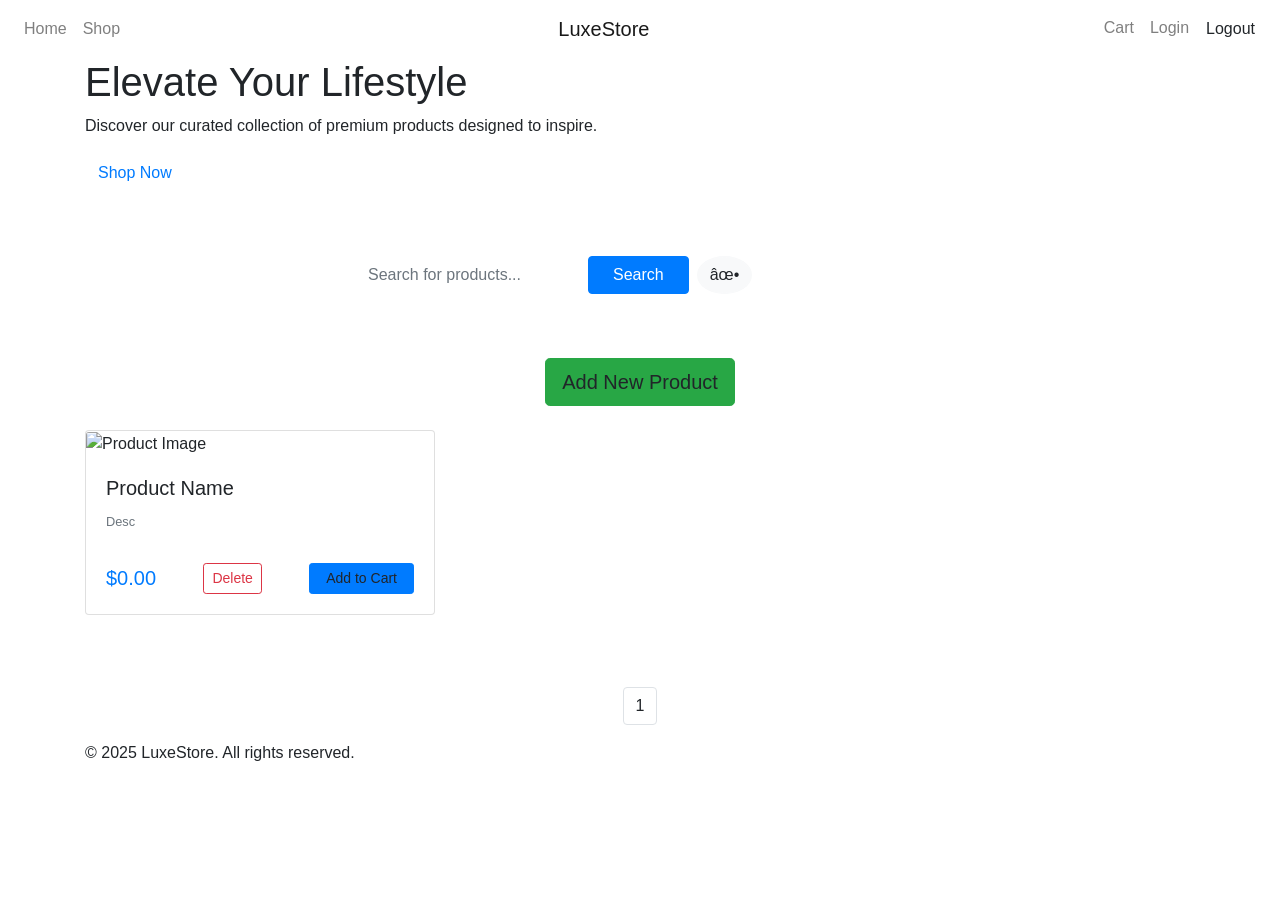
<file: Member_05_Product_Frontend/Member_05_Product_Frontend/src/main/resources/templates/index.html>
<!DOCTYPE html>
<html lang="en" xmlns:th="http://www.thymeleaf.org" xmlns:sec="http://www.thymeleaf.org/thymeleaf-extras-springsecurity6">
<head>
    <meta charset="ISO-8859-1">
    <title>Online Store</title>
    <link rel="stylesheet" href="https://stackpath.bootstrapcdn.com/bootstrap/4.1.3/css/bootstrap.min.css">
    <link rel="stylesheet" th:href="@{/css/theme.css}">
    <meta name="_csrf" th:content="${_csrf.token}" />
    <meta name="_csrf_header" th:content="${_csrf.headerName}" />
</head>
<body>

<nav class="navbar navbar-expand-lg navbar-light">
    <!-- Links Left -->
    <div class="navbar-nav mr-auto">
        <a class="nav-item nav-link" th:href="@{/}">Home</a>
        <a class="nav-item nav-link" th:href="@{/}">Shop</a>
    </div>

    <!-- Brand Center -->
    <a class="navbar-brand" href="#">LuxeStore</a>

    <!-- Links Right -->
    <div class="navbar-nav ml-auto">
        <a class="nav-item nav-link" th:href="@{/cart}">Cart</a>
        
        <a class="nav-item nav-link" th:href="@{/login}" sec:authorize="!isAuthenticated()">Login</a>

        <form th:action="@{/logout}" method="post" style="display: inline;" sec:authorize="isAuthenticated()">
            <button type="submit" class="nav-item nav-link btn btn-link" style="text-decoration: none; color: inherit;">Logout</button>
        </form>
    </div>
</nav>

<!-- Hero Section -->
<section class="hero fade-in">
    <div class="container">
        <h1>Elevate Your Lifestyle</h1>
        <p>Discover our curated collection of premium products designed to inspire.</p>
        <a href="#products" class="btn btn-hero">Shop Now</a>
    </div>
</section>

<div class="container my-5 fade-in" id="products">

    <!-- Search Bar (Styled) -->
    <div class="d-flex justify-content-center mb-5">
        <form th:action="@{/}" method="get" class="form-inline shadow-sm p-3 bg-white rounded" style="width: 100%; max-width: 600px;">
            <input type="text" name="keyword" th:value="${keyword}" class="form-control border-0 mr-2 flex-grow-1" placeholder="Search for products..." style="box-shadow: none;" />
            <button type="submit" class="btn btn-primary px-4">Search</button>
            <button type="button" class="btn btn-light ml-2 rounded-circle" onclick="window.location='/'" title="Reset">✕</button>
        </form>
    </div>

    <div sec:authorize="hasRole('ADMIN')" class="mb-4 text-center">
        <a th:href="@{/showNewProductForm}" class="btn btn-success btn-lg shadow-sm">Add New Product</a>
    </div>

    <div class="row">
        <div class="col-md-4 col-sm-6 mb-4" th:each="product : ${listProducts}">
            <div class="card h-100">
                 <a th:href="@{/product/{id}(id=${product.id})}">
                    <img class="card-img-top" th:src="@{'/product-images/' + ${product.id} + '/' + ${product.imageUrl}}" 
                        alt="Product Image" onerror="this.onerror=null;this.src='https://via.placeholder.com/300?text=No+Image';">
                 </a>
                <div class="card-body d-flex flex-column">
                    <h5 class="card-title text-truncate">
                        <a th:href="@{/product/{id}(id=${product.id})}" th:text="${product.name}">Product Name</a>
                    </h5>
                    <p class="card-text text-muted small flex-grow-1" th:text="${#strings.abbreviate(product.description, 60)}">Desc</p>
                    
                    <div class="d-flex justify-content-between align-items-center mt-3">
                        <strong class="h5 mb-0 text-primary" th:text="'$' + ${product.price}">$0.00</strong>
                        
                        <div sec:authorize="hasRole('ADMIN')">
                            <form th:action="@{/deleteProduct/{id}(id=${product.id})}" method="post" style="display: inline;">
                                <input type="hidden" name="_method" value="DELETE"/>
                                <button type="submit" class="btn btn-outline-danger btn-sm">Delete</button>
                            </form>
                        </div>
                        
                        <div sec:authorize="!hasRole('ADMIN')">
                            <a th:href="@{/addToCart/{id}(id=${product.id})}" class="btn btn-primary btn-sm px-3">Add to Cart</a>
                        </div>
                    </div>
                </div>
            </div>
        </div>
    </div>

    <!-- Pagination -->
    <div th:if="${totalPages > 1}" class="d-flex justify-content-center mt-5">
        <nav aria-label="Page navigation">
            <ul class="pagination">
                <!-- Loop pages -->
                <li class="page-item" th:each="i: ${#numbers.sequence(0, totalPages - 1)}" 
                    th:classappend="${currentPage == i} ? 'active'">
                    <a class="page-link" th:href="@{/(page=${i}, keyword=${keyword})}" th:text="${i + 1}">1</a>
                </li>
            </ul>
        </nav>
    </div>
    
    <div class="footer">
        <p>&copy; 2025 LuxeStore. All rights reserved.</p>
    </div>
</div>

<script th:src="@{/js/theme.js}"></script>
</body>
</html>
</file>
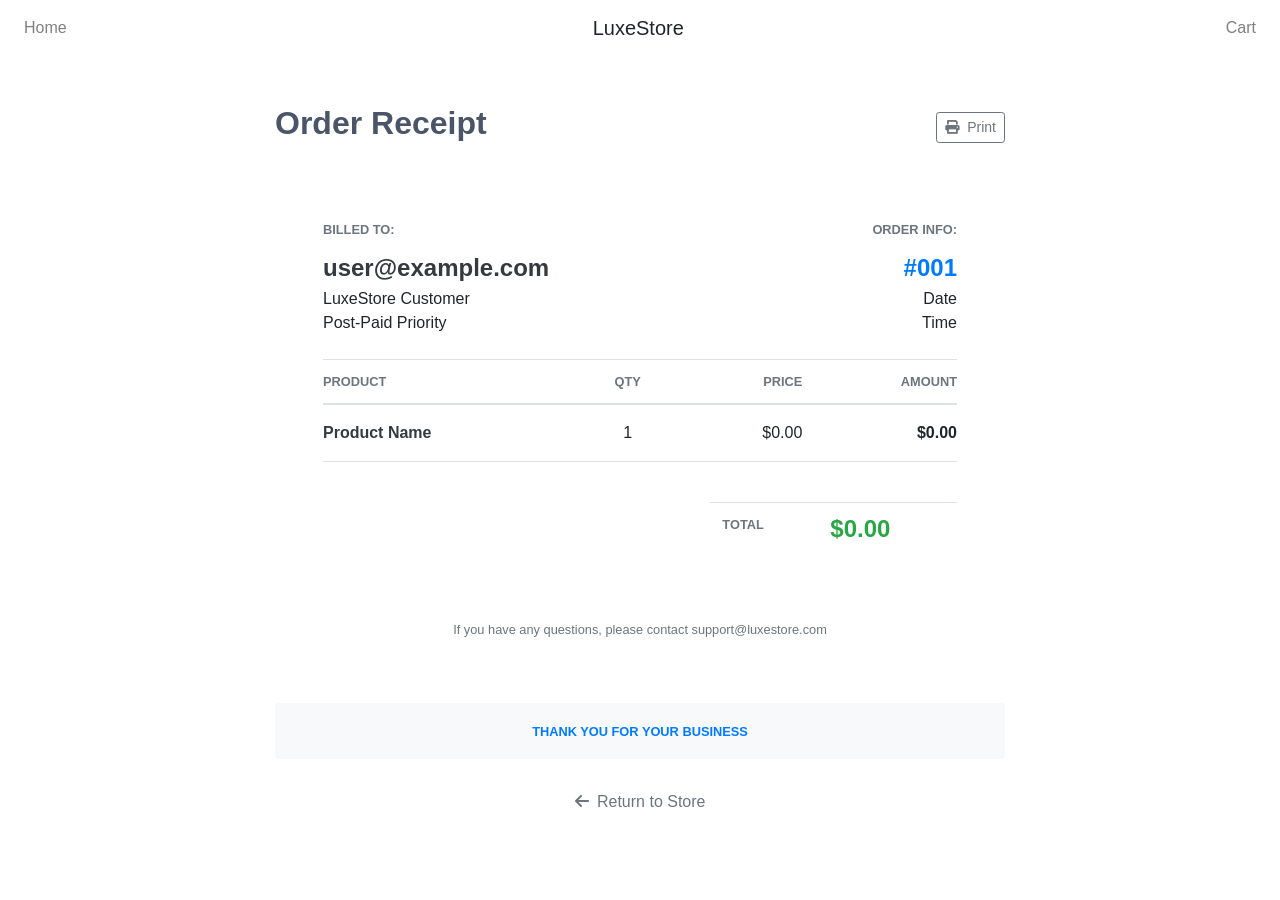
<file: Member_05_Product_Frontend/Member_05_Product_Frontend/src/main/resources/templates/bill.html>
<!DOCTYPE html>
<html lang="en" xmlns:th="http://www.thymeleaf.org"
    xmlns:sec="http://www.thymeleaf.org/thymeleaf-extras-springsecurity6">

<head>
    <meta charset="ISO-8859-1">
    <title>Order Receipt - LuxeStore</title>
    <link rel="stylesheet" href="https://stackpath.bootstrapcdn.com/bootstrap/4.1.3/css/bootstrap.min.css">
    <link rel="stylesheet" th:href="@{/css/theme.css}">
    <link rel="stylesheet" href="https://cdnjs.cloudflare.com/ajax/libs/font-awesome/6.0.0/css/all.min.css">
    <style>
        .receipt-card {
            background: #fff;
            border-top: 5px solid #667eea;
        }
    </style>
</head>

<body>

    <!-- Unified Navigation -->
    <nav class="navbar navbar-expand-lg navbar-light">
        <div class="navbar-nav mr-auto">
            <a class="nav-item nav-link" th:href="@{/}">Home</a>
        </div>

        <a class="navbar-brand" th:href="@{/}">LuxeStore</a>

        <div class="navbar-nav ml-auto">
            <a class="nav-item nav-link" th:href="@{/cart}">Cart</a>
        </div>
    </nav>

    <div class="container my-5 fade-in">
        <div class="row justify-content-center">
            <div class="col-lg-8">
                <div class="d-flex justify-content-between align-items-center mb-4">
                    <h2 class="font-weight-bold" style="color: #4a5568;">Order Receipt</h2>
                    <button onclick="window.print()" class="btn btn-outline-secondary btn-sm shadow-sm">
                        <i class="fas fa-print mr-1"></i> Print
                    </button>
                </div>

                <div class="card shadow-md border-0 rounded receipt-card">
                    <div class="card-body p-5">
                        <div class="row mb-4">
                            <div class="col-sm-6">
                                <h5 class="mb-3 font-weight-bold text-uppercase small text-muted">Billed To:</h5>
                                <h4 class="text-dark font-weight-bold mb-1" th:text="${order.user.email}">
                                    user@example.com</h4>
                                <div>LuxeStore Customer</div>
                                <div>Post-Paid Priority</div>
                            </div>
                            <div class="col-sm-6 text-sm-right">
                                <h5 class="mb-3 font-weight-bold text-uppercase small text-muted">Order Info:</h5>
                                <h4 class="text-primary font-weight-bold mb-1">#<span th:text="${order.id}">001</span>
                                </h4>
                                <div th:text="${#dates.format(order.orderDate, 'dd MMMM yyyy')}">Date</div>
                                <div th:text="${#dates.format(order.orderDate, 'HH:mm')}">Time</div>
                            </div>
                        </div>

                        <div class="table-responsive">
                            <table class="table table-borderless">
                                <thead class="border-bottom">
                                    <tr class="text-uppercase small text-muted font-weight-bold">
                                        <th class="pl-0">Product</th>
                                        <th class="text-center">Qty</th>
                                        <th class="text-right">Price</th>
                                        <th class="text-right pr-0">Amount</th>
                                    </tr>
                                </thead>
                                <tbody>
                                    <tr th:each="item : ${order.orderItems}" class="border-bottom">
                                        <td class="pl-0 py-3">
                                            <div class="font-weight-bold text-dark" th:text="${item.product.name}">
                                                Product Name</div>
                                        </td>
                                        <td class="text-center py-3" th:text="${item.quantity}">1</td>
                                        <td class="text-right py-3" th:text="'$' + ${item.priceAtPurchase}">$0.00</td>
                                        <td class="text-right pr-0 py-3 font-weight-bold"
                                            th:text="'$' + (${item.priceAtPurchase} * ${item.quantity})">$0.00</td>
                                    </tr>
                                </tbody>
                            </table>
                        </div>

                        <div class="row mt-4">
                            <div class="col-sm-5 ml-auto">
                                <table class="table table-clear">
                                    <tbody>
                                        <tr>
                                            <td class="left font-weight-bold text-uppercase small text-muted">Total</td>
                                            <td class="right font-weight-bold h4 text-success"
                                                th:text="'$' + ${order.totalAmount}">$0.00</td>
                                        </tr>
                                    </tbody>
                                </table>
                            </div>
                        </div>

                        <div class="text-center mt-5">
                            <p class="text-muted small">If you have any questions, please contact support@luxestore.com
                            </p>
                        </div>
                    </div>
                    <div class="card-footer bg-light border-0 py-3 text-center">
                        <a th:href="@{/}" class="font-weight-bold text-primary small"
                            style="text-decoration: none;">THANK YOU FOR YOUR BUSINESS</a>
                    </div>
                </div>

                <div class="text-center mt-4">
                    <a th:href="@{/}" class="btn btn-link text-muted"><i class="fas fa-arrow-left mr-1"></i> Return to
                        Store</a>
                </div>
            </div>
        </div>
    </div>

    <script th:src="@{/js/theme.js}"></script>
</body>

</html>
</file>
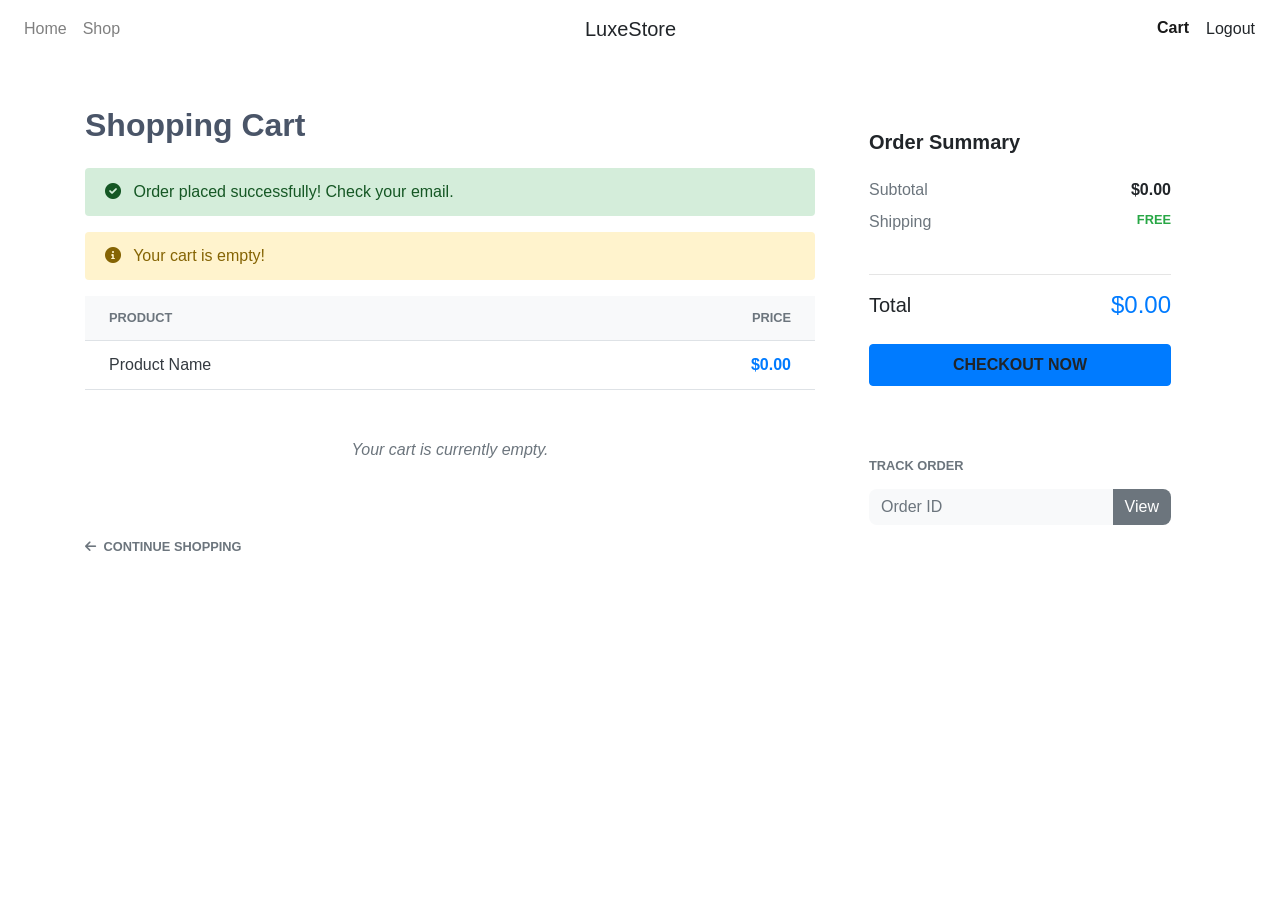
<file: Member_05_Product_Frontend/Member_05_Product_Frontend/src/main/resources/templates/cart.html>
<!DOCTYPE html>
<html lang="en" xmlns:th="http://www.thymeleaf.org"
    xmlns:sec="http://www.thymeleaf.org/thymeleaf-extras-springsecurity6">

<head>
    <title>Your Cart - LuxeStore</title>
    <link rel="stylesheet" href="https://stackpath.bootstrapcdn.com/bootstrap/4.1.3/css/bootstrap.min.css">
    <link rel="stylesheet" th:href="@{/css/theme.css}">
    <link rel="stylesheet" href="https://cdnjs.cloudflare.com/ajax/libs/font-awesome/6.0.0/css/all.min.css">
</head>

<body>

    <!-- Unified Navigation -->
    <nav class="navbar navbar-expand-lg navbar-light">
        <!-- Links Left -->
        <div class="navbar-nav mr-auto">
            <a class="nav-item nav-link" th:href="@{/}">Home</a>
            <a class="nav-item nav-link" th:href="@{/}">Shop</a>
        </div>

        <!-- Brand Center -->
        <a class="navbar-brand" th:href="@{/}">LuxeStore</a>

        <!-- Links Right -->
        <div class="navbar-nav ml-auto">
            <a class="nav-item nav-link active font-weight-bold" th:href="@{/cart}">Cart</a>

            <form th:action="@{/logout}" method="post" style="display: inline;" sec:authorize="isAuthenticated()">
                <button type="submit" class="nav-item nav-link btn btn-link"
                    style="text-decoration: none; color: inherit;">Logout</button>
            </form>
        </div>
    </nav>


    <div class="container my-5 fade-in">
        <div class="row">
            <div class="col-lg-8">
                <h2 class="mb-4 font-weight-bold" style="color: #4a5568;">Shopping Cart</h2>

                <div th:if="${param.success}" class="alert alert-success border-0 shadow-sm rounded">
                    <i class="fas fa-check-circle mr-2"></i> Order placed successfully! Check your email.
                </div>

                <div th:if="${param.error}" class="alert alert-warning border-0 shadow-sm rounded">
                    <i class="fas fa-info-circle mr-2"></i> Your cart is empty!
                </div>

                <div class="card shadow-sm border-0 rounded overflow-hidden">
                    <table class="table table-hover mb-0">
                        <thead class="bg-light text-muted small text-uppercase">
                            <tr>
                                <th scope="col" class="border-0 pl-4">Product</th>
                                <th scope="col" class="border-0 text-right pr-4">Price</th>
                            </tr>
                        </thead>
                        <tbody>
                            <tr th:each="item : ${cartItems}">
                                <td class="pl-4 align-middle">
                                    <span class="font-weight-600 text-dark" th:text="${item.name}">Product Name</span>
                                </td>
                                <td class="text-right pr-4 align-middle">
                                    <span class="text-primary font-weight-bold"
                                        th:text="'$' + ${item.price}">$0.00</span>
                                </td>
                            </tr>
                            <tr th:if="${#lists.isEmpty(cartItems)}">
                                <td colspan="2" class="text-center py-5 text-muted">
                                    <i>Your cart is currently empty.</i>
                                </td>
                            </tr>
                        </tbody>
                    </table>
                </div>

                <div class="mt-4">
                    <a th:href="@{/}" class="text-muted small font-weight-bold" style="text-decoration: none;">
                        <i class="fas fa-arrow-left mr-1"></i> CONTINUE SHOPPING
                    </a>
                </div>
            </div>

            <div class="col-lg-4 mt-5 mt-lg-0">
                <div class="card shadow-md border-0 rounded p-4">
                    <h5 class="font-weight-bold mb-4">Order Summary</h5>
                    <div class="d-flex justify-content-between mb-2">
                        <span class="text-muted">Subtotal</span>
                        <span class="font-weight-bold" th:text="'$' + ${total}">$0.00</span>
                    </div>
                    <div class="d-flex justify-content-between mb-4">
                        <span class="text-muted">Shipping</span>
                        <span class="text-success small font-weight-bold">FREE</span>
                    </div>
                    <hr>
                    <div class="d-flex justify-content-between mb-4 align-items-center">
                        <span class="h5 mb-0">Total</span>
                        <span class="h4 mb-0 text-primary" th:text="'$' + ${total}">$0.00</span>
                    </div>

                    <a th:href="@{/checkout}"
                        class="btn btn-primary btn-block py-2 shadow-sm rounded-pill text-uppercase font-weight-bold small letter-spacing-1">
                        Checkout Now
                    </a>
                </div>

                <div class="mt-4 card shadow-sm border-0 p-4">
                    <h6 class="text-muted small text-uppercase font-weight-bold mb-3">Track Order</h6>
                    <form th:action="@{/bill/{id}(id=${orderId})}" method="get">
                        <div class="input-group">
                            <input class="form-control bg-light border-0" name="id" placeholder="Order ID"
                                style="border-radius: 8px 0 0 8px;">
                            <div class="input-group-append">
                                <button class="btn btn-secondary border-0" type="submit"
                                    style="border-radius: 0 8px 8px 0;">View</button>
                            </div>
                        </div>
                    </form>
                </div>
            </div>
        </div>
    </div>

    <script th:src="@{/js/theme.js}"></script>
</body>

</html>
</file>
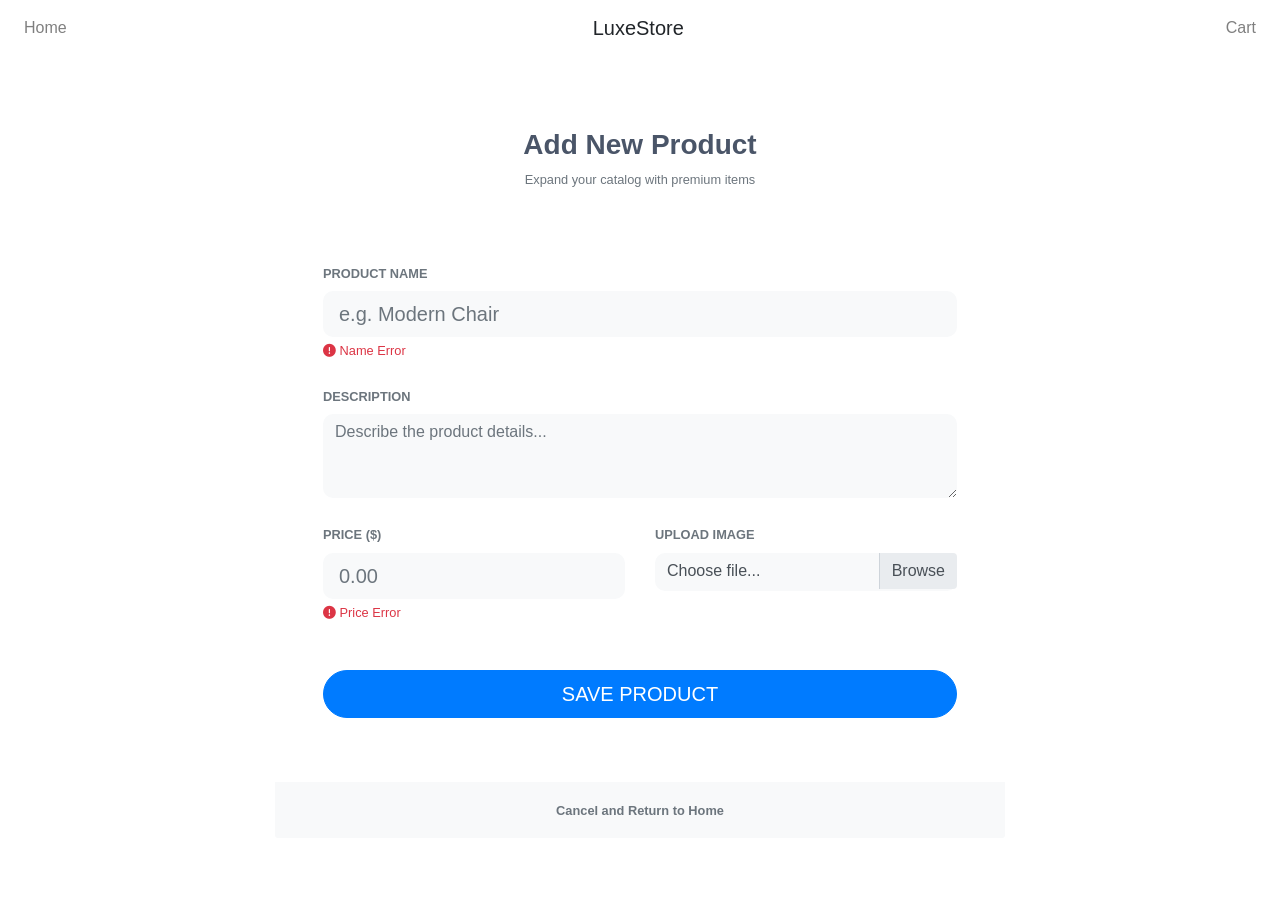
<file: Member_05_Product_Frontend/Member_05_Product_Frontend/src/main/resources/templates/new_product.html>
<!DOCTYPE html>
<html lang="en" xmlns:th="http://www.thymeleaf.org">

<head>
    <meta charset="ISO-8859-1">
    <title>Add Product - LuxeStore</title>
    <link rel="stylesheet" href="https://stackpath.bootstrapcdn.com/bootstrap/4.1.3/css/bootstrap.min.css">
    <link rel="stylesheet" th:href="@{/css/theme.css}">
    <link rel="stylesheet" href="https://cdnjs.cloudflare.com/ajax/libs/font-awesome/6.0.0/css/all.min.css">
</head>

<body>

    <!-- Unified Navigation -->
    <nav class="navbar navbar-expand-lg navbar-light">
        <div class="navbar-nav mr-auto">
            <a class="nav-item nav-link" th:href="@{/}">Home</a>
        </div>

        <a class="navbar-brand" th:href="@{/}">LuxeStore</a>

        <div class="navbar-nav ml-auto">
            <a class="nav-item nav-link" th:href="@{/cart}">Cart</a>
        </div>
    </nav>

    <div class="container my-5 fade-in">
        <div class="row justify-content-center">
            <div class="col-lg-8">
                <div class="card shadow-lg border-0 rounded overflow-hidden">
                    <div class="card-header bg-white border-0 py-4 text-center">
                        <h3 class="font-weight-bold" style="color: #4a5568;">Add New Product</h3>
                        <p class="text-muted small mb-0">Expand your catalog with premium items</p>
                    </div>

                    <div class="card-body p-5">
                        <form th:action="@{/saveProduct}" th:object="${product}" method="POST"
                            enctype="multipart/form-data">

                            <!-- Hidden Fields -->
                            <input type="hidden" th:field="*{id}" />
                            <input type="hidden" th:field="*{imageUrl}" />

                            <div class="form-group mb-4">
                                <label class="text-muted small text-uppercase font-weight-bold">Product Name</label>
                                <input type="text" th:field="*{name}"
                                    class="form-control form-control-lg bg-light border-0"
                                    placeholder="e.g. Modern Chair" required style="border-radius: 10px;">
                                <div th:if="${#fields.hasErrors('name')}" class="text-danger small mt-1">
                                    <i class="fas fa-exclamation-circle"></i> <span th:errors="*{name}">Name
                                        Error</span>
                                </div>
                            </div>

                            <div class="form-group mb-4">
                                <label class="text-muted small text-uppercase font-weight-bold">Description</label>
                                <textarea th:field="*{description}" class="form-control bg-light border-0" rows="3"
                                    placeholder="Describe the product details..."
                                    style="border-radius: 10px;"></textarea>
                            </div>

                            <div class="row">
                                <div class="col-md-6">
                                    <div class="form-group mb-4">
                                        <label class="text-muted small text-uppercase font-weight-bold">Price
                                            ($)</label>
                                        <input type="number" step="0.01" th:field="*{price}"
                                            class="form-control form-control-lg bg-light border-0" placeholder="0.00"
                                            required style="border-radius: 10px;">
                                        <div th:if="${#fields.hasErrors('price')}" class="text-danger small mt-1">
                                            <i class="fas fa-exclamation-circle"></i> <span th:errors="*{price}">Price
                                                Error</span>
                                        </div>
                                    </div>
                                </div>
                                <div class="col-md-6">
                                    <div class="form-group mb-4">
                                        <label class="text-muted small text-uppercase font-weight-bold">Upload
                                            Image</label>
                                        <div class="custom-file">
                                            <input type="file" name="image" accept="image/png, image/jpeg"
                                                class="custom-file-input" id="customFile">
                                            <label class="custom-file-label bg-light border-0" for="customFile"
                                                style="border-radius: 10px;">Choose file...</label>
                                        </div>
                                    </div>
                                </div>
                            </div>

                            <div class="form-group mt-4">
                                <button type="submit"
                                    class="btn btn-primary btn-lg btn-block shadow text-uppercase letter-spacing-1"
                                    style="border-radius: 50px;">
                                    Save Product
                                </button>
                            </div>
                        </form>
                    </div>
                    <div class="card-footer bg-light border-0 text-center py-3">
                        <a th:href="@{/}" class="text-muted font-weight-bold small" style="text-decoration: none;">
                            Cancel and Return to Home
                        </a>
                    </div>
                </div>
            </div>
        </div>
    </div>

    <script th:src="@{/js/theme.js}"></script>
    <script>
        // Custom file input label update
        document.querySelector('.custom-file-input').addEventListener('change', function (e) {
            var fileName = document.getElementById("customFile").files[0].name;
            var nextSibling = e.target.nextElementSibling
            nextSibling.innerText = fileName
        })
    </script>
</body>

</html>
</file>
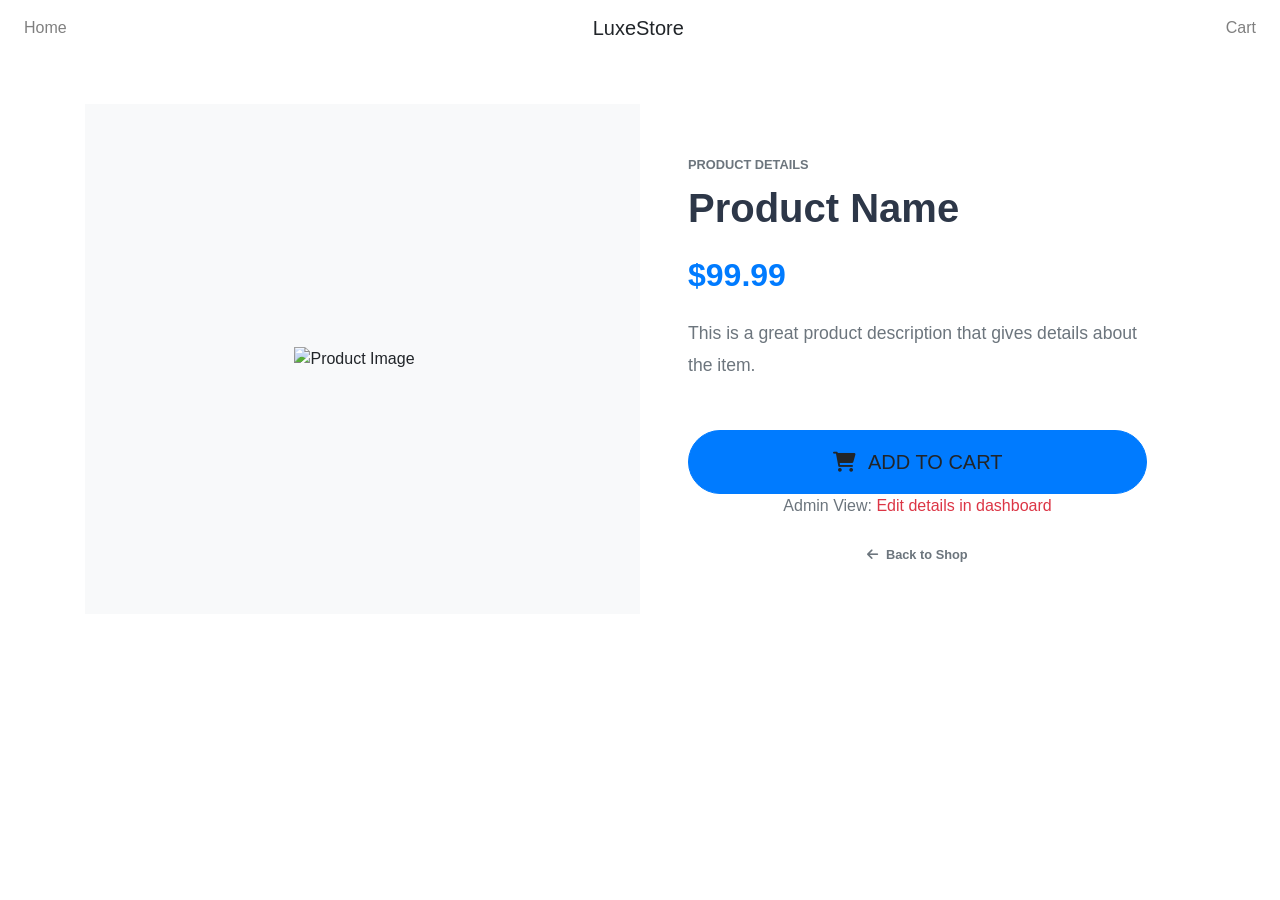
<file: Member_05_Product_Frontend/Member_05_Product_Frontend/src/main/resources/templates/product_detail.html>
<!DOCTYPE html>
<html lang="en" xmlns:th="http://www.thymeleaf.org"
    xmlns:sec="http://www.thymeleaf.org/thymeleaf-extras-springsecurity6">

<head>
    <meta charset="ISO-8859-1">
    <title th:text="${product.name} + ' - LuxeStore'">Product Detail</title>
    <link rel="stylesheet" href="https://stackpath.bootstrapcdn.com/bootstrap/4.1.3/css/bootstrap.min.css">
    <link rel="stylesheet" th:href="@{/css/theme.css}">
    <link rel="stylesheet" href="https://cdnjs.cloudflare.com/ajax/libs/font-awesome/6.0.0/css/all.min.css">
</head>

<body>

    <!-- Unified Navigation -->
    <nav class="navbar navbar-expand-lg navbar-light">
        <div class="navbar-nav mr-auto">
            <a class="nav-item nav-link" th:href="@{/}">Home</a>
        </div>

        <a class="navbar-brand" th:href="@{/}">LuxeStore</a>

        <div class="navbar-nav ml-auto">
            <a class="nav-item nav-link" th:href="@{/cart}">Cart</a>
        </div>
    </nav>

    <div class="container my-5 fade-in">
        <div class="card shadow-lg border-0 rounded overflow-hidden">
            <div class="row no-gutters">

                <!-- Exact size image column -->
                <div class="col-md-6 bg-light d-flex align-items-center justify-content-center"
                    style="min-height: 500px;">
                    <img th:src="@{'/product-images/' + ${product.id} + '/' + ${product.imageUrl}}"
                        class="img-fluid pr-3" style="max-height: 450px; object-fit: contain;" alt="Product Image"
                        onerror="this.onerror=null;this.src='https://via.placeholder.com/500?text=No+Image';">
                </div>

                <!-- Details column -->
                <div class="col-md-6">
                    <div class="card-body p-5 d-flex flex-column h-100">
                        <div class="mb-auto">
                            <small class="text-muted text-uppercase font-weight-bold letter-spacing-1">Product
                                Details</small>
                            <h1 class="mt-2 font-weight-bold" style="color: #2d3748;" th:text="${product.name}">Product
                                Name</h1>

                            <div class="my-4">
                                <span class="h2 font-weight-bold text-primary"
                                    th:text="'$' + ${product.price}">$99.99</span>

                            </div>

                            <p class="card-text text-secondary" style="font-size: 1.1rem; line-height: 1.8;"
                                th:text="${product.description}">
                                This is a great product description that gives details about the item.
                            </p>
                        </div>

                        <div class="mt-5">
                            <div sec:authorize="!hasRole('ADMIN')">
                                <a th:href="@{/addToCart/{id}(id=${product.id})}"
                                    class="btn btn-primary btn-lg btn-block shadow text-uppercase letter-spacing-1 py-3"
                                    style="border-radius: 50px;">
                                    <i class="fas fa-shopping-cart mr-2"></i> Add to Cart
                                </a>
                            </div>

                            <div sec:authorize="hasRole('ADMIN')" class="text-center">
                                <p class="text-muted">Admin View: <a href="#" class="text-danger">Edit details in
                                        dashboard</a></p>
                            </div>

                            <div class="text-center mt-4">
                                <a th:href="@{/}" class="text-muted font-weight-bold small"
                                    style="text-decoration: none;">
                                    <i class="fas fa-arrow-left mr-1"></i> Back to Shop
                                </a>
                            </div>
                        </div>
                    </div>
                </div>
            </div>
        </div>
    </div>

    <script th:src="@{/js/theme.js}"></script>
</body>

</html>
</file>
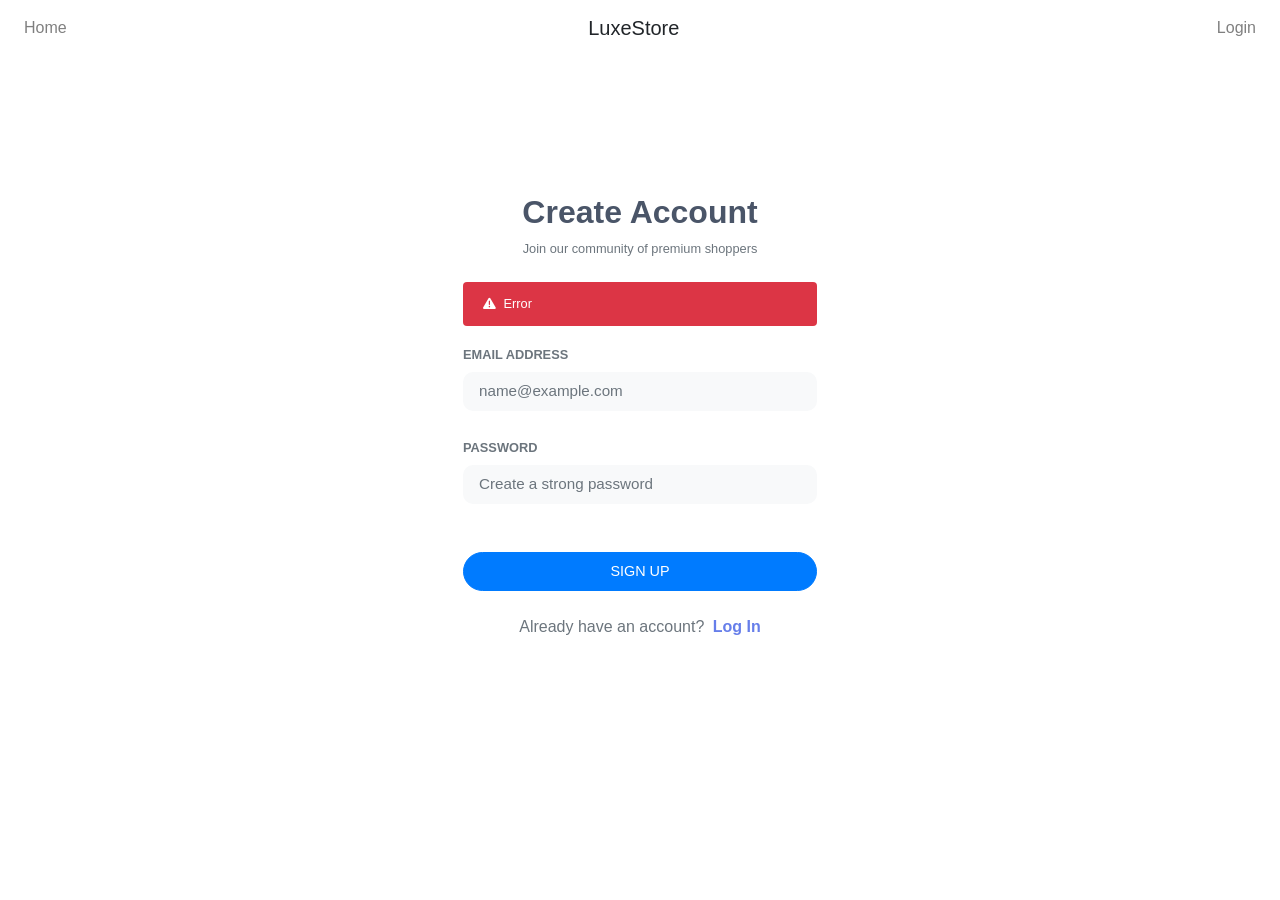
<file: Member_05_Product_Frontend/Member_05_Product_Frontend/src/main/resources/templates/register.html>
<!DOCTYPE html>
<html lang="en" xmlns:th="http://www.thymeleaf.org">

<head>
    <meta charset="ISO-8859-1">
    <title>Join LuxeStore</title>
    <link rel="stylesheet" href="https://stackpath.bootstrapcdn.com/bootstrap/4.1.3/css/bootstrap.min.css">
    <link rel="stylesheet" th:href="@{/css/theme.css}">
    <link rel="stylesheet" href="https://cdnjs.cloudflare.com/ajax/libs/font-awesome/6.0.0/css/all.min.css">
</head>

<body>

    <!-- Unified Navigation -->
    <nav class="navbar navbar-expand-lg navbar-light">
        <div class="navbar-nav mr-auto">
            <a class="nav-item nav-link" th:href="@{/}">Home</a>
        </div>

        <a class="navbar-brand" th:href="@{/}">LuxeStore</a>

        <div class="navbar-nav ml-auto">
            <a class="nav-item nav-link" th:href="@{/login}">Login</a>
        </div>
    </nav>

    <div class="container d-flex justify-content-center align-items-center" style="min-height: 80vh;">
        <div class="card shadow-lg border-0 fade-in" style="width: 100%; max-width: 450px; border-radius: 20px;">
            <div class="card-body p-5">
                <h2 class="text-center font-weight-bold mb-2" style="color: #4a5568;">Create Account</h2>
                <p class="text-muted text-center mb-4 small">Join our community of premium shoppers</p>

                <div th:if="${error}" class="alert alert-danger small border-0 bg-danger text-white rounded">
                    <i class="fas fa-exclamation-triangle mr-1"></i> <span th:text="${error}">Error</span>
                </div>

                <form th:action="@{/saveUser}" method="post">
                    <div class="form-group mb-4">
                        <label class="text-muted small text-uppercase font-weight-bold">Email Address</label>
                        <input type="email" name="email" class="form-control form-control-lg bg-light border-0"
                            placeholder="name@example.com" required style="border-radius: 10px; font-size: 0.95rem;">
                    </div>

                    <div class="form-group mb-4">
                        <label class="text-muted small text-uppercase font-weight-bold">Password</label>
                        <input type="password" name="password" class="form-control form-control-lg bg-light border-0"
                            placeholder="Create a strong password" required
                            style="border-radius: 10px; font-size: 0.95rem;">
                    </div>

                    <input type="hidden" name="role" value="ROLE_USER">

                    <div class="form-group mt-5">
                        <button type="submit"
                            class="btn btn-primary btn-block btn-lg shadow text-uppercase letter-spacing-1"
                            style="border-radius: 50px; font-size: 0.9rem;">
                            Sign Up
                        </button>
                    </div>
                </form>

                <div class="text-center mt-4">
                    <span class="text-muted">Already have an account?</span>
                    <a th:href="@{/login}" class="font-weight-bold ml-1" style="color: #667eea;">Log In</a>
                </div>
            </div>
        </div>
    </div>

    <script th:src="@{/js/theme.js}"></script>
</body>

</html>
</file>
